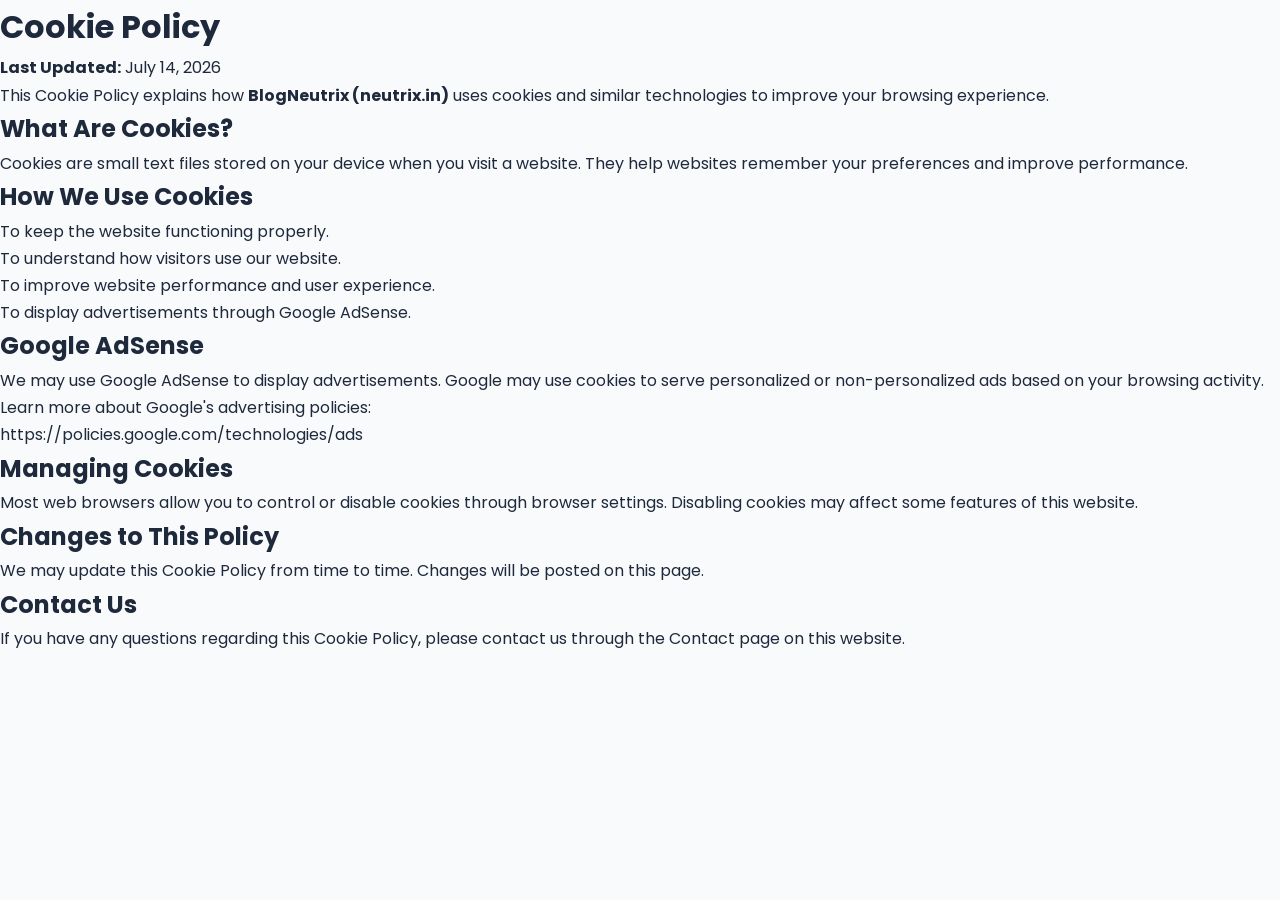
<file: cookie-policy.html>
<!DOCTYPE html>
<html lang="en">
    <script type="application/ld+json">
{
 "@context":"https://schema.org",
 "@type":"Organization",
 "name":"BlogNeutrix",
 "url":"https://neutrix.in",
 "logo":"https://neutrix.in/weblogo.png",
 "sameAs":[
   "https://www.instagram.com/neutrixorg/"
 ]
}
</script>
<head>
    <meta charset="UTF-8">
    <meta name="viewport" content="width=device-width, initial-scale=1.0">
    <title>Cookie Policy | BlogNeutrix</title>
    <link rel="icon" type="image/png" href="weblogo.png">
    <link rel="stylesheet" href="style.css">
    <script async src="https://pagead2.googlesyndication.com/pagead/js/adsbygoogle.js?client=ca-pub-9756615174430484"
     crossorigin="anonymous"></script>
</head>
<body>

<div class="container">
    <h1>Cookie Policy</h1>
    <p><strong>Last Updated:</strong> July 14, 2026</p>

    <p>
        This Cookie Policy explains how <strong>BlogNeutrix (neutrix.in)</strong> uses cookies and similar technologies to improve your browsing experience.
    </p>

    <h2>What Are Cookies?</h2>
    <p>
        Cookies are small text files stored on your device when you visit a website. They help websites remember your preferences and improve performance.
    </p>

    <h2>How We Use Cookies</h2>
    <ul>
        <li>To keep the website functioning properly.</li>
        <li>To understand how visitors use our website.</li>
        <li>To improve website performance and user experience.</li>
        <li>To display advertisements through Google AdSense.</li>
    </ul>

    <h2>Google AdSense</h2>
    <p>
        We may use Google AdSense to display advertisements. Google may use cookies to serve personalized or non-personalized ads based on your browsing activity.
    </p>

    <p>
        Learn more about Google's advertising policies:
    </p>

    <p>
        https://policies.google.com/technologies/ads
    </p>

    <h2>Managing Cookies</h2>
    <p>
        Most web browsers allow you to control or disable cookies through browser settings. Disabling cookies may affect some features of this website.
    </p>

    <h2>Changes to This Policy</h2>
    <p>
        We may update this Cookie Policy from time to time. Changes will be posted on this page.
    </p>

    <h2>Contact Us</h2>
    <p>
        If you have any questions regarding this Cookie Policy, please contact us through the Contact page on this website.
    </p>

</div>

</body>
</html>
</file>
<file: style.css>
/* ==========================
   GOOGLE FONT
========================== */

@import url('https://fonts.googleapis.com/css2?family=Poppins:wght@300;400;500;600;700;800&display=swap');

/* ==========================
   RESET
========================== */

*{
    margin:0;
    padding:0;
    box-sizing:border-box;
    font-family:'Poppins',sans-serif;
}

html{
    scroll-behavior:smooth;
}

body{
    background:#f8fafc;
    color:#1e293b;
    line-height:1.7;
}

/* ==========================
   LINKS
========================== */

a{
    text-decoration:none;
}

img{
    width:100%;
    display:block;
}

section{
    padding:80px 10%;
}

/* ==========================
   HEADER
========================== */

header{

    position:fixed;
    top:0;
    left:0;
    width:100%;
    height:80px;

    display:flex;
    justify-content:space-between;
    align-items:center;

    padding:0 8%;

    background:linear-gradient(90deg,#0f172a,#1d4ed8);

    box-shadow:0 5px 20px rgba(0,0,0,.15);

    z-index:999;

}

/* ==========================
   LOGO
========================== */

.logo{
    display:flex;
    align-items:center;
    gap:10px;
}

.logo i{
    font-size:28px;
    color:#38bdf8;
}

.logo h2{
    font-size:30px;
    font-weight:700;
}

/* Blog */
.logo .blog{
    color:#ffffff;
}

/* ify */
.logo .ify{
    color:#38bdf8;
}

/* ==========================
   NAVIGATION
========================== */

nav{

    display:flex;
    gap:35px;

}

nav a{

    color:white;
    font-size:16px;
    font-weight:500;

    position:relative;

    transition:.3s;

}

nav a:hover{

    color:#38bdf8;

}

nav a::after{

    content:"";

    position:absolute;

    left:0;
    bottom:-6px;

    width:0;
    height:2px;

    background:#38bdf8;

    transition:.3s;

}

nav a:hover::after{

    width:100%;

}

/* ==========================
   HEADER RIGHT
========================== */

.header-right{

    display:flex;
    align-items:center;
    gap:10px;

}

/* ==========================
   SEARCH BOX
========================== */

.search-box{

    position:relative;

}

.search-box input{

    width:210px;

    padding:10px 40px 10px 18px;

    border:none;
    outline:none;

    border-radius:25px;

}

.search-box i{

    position:absolute;

    right:15px;
    top:50%;

    transform:translateY(-50%);

    color:#555;

}

/* ==========================
   DARK MODE BUTTON
========================== */

#darkMode{

    width:45px;
    height:45px;

    border:none;

    border-radius:50%;

    cursor:pointer;

    font-size:16px;

    background:black;

    transition:.3s;

}

#darkMode:hover{

    background:#38bdf8;

    color:white;

    transform:rotate(180deg);

}

/* ==========================
   HERO SECTION
========================== */

.hero{

    height:100vh;

    display:flex;
    justify-content:center;
    align-items:center;

    text-align:center;

    background:

    linear-gradient(rgba(15,23,42,.75),rgba(15,23,42,.75)),

    url("https://images.unsplash.com/photo-1499750310107-5fef28a66643?w=1600");

    background-size:cover;
    background-position:center;

    color:white;

}

.hero-content{

    max-width:750px;

}

.hero h1{

    font-size:60px;

    line-height:1.2;

    margin-bottom:20px;

}

.hero p{

    font-size:19px;

    color:#e2e8f0;

    margin-bottom:35px;

}

/* ==========================
   BUTTON
========================== */

.btn{

    display:inline-block;

    background:#2563eb;

    color:white;

    padding:15px 35px;

    border-radius:50px;

    font-weight:600;

    transition:.3s;

}

.btn:hover{

    background:#1d4ed8;

    transform:translateY(-5px);

    box-shadow:0 10px 25px rgba(37,99,235,.35);

}

/* ==========================
   SECTION TITLE
========================== */

section h2{

    text-align:center;

    font-size:38px;

    margin-bottom:15px;

    color:#0f172a;

}

section>p{

    text-align:center;

    color:#64748b;

    margin-bottom:50px;

}

/* ==========================
   RESPONSIVE
========================== */

@media(max-width:992px){

header{

    flex-direction:column;

    height:auto;

    padding:20px;

}

nav{

    margin:20px 0;

    flex-wrap:wrap;

    justify-content:center;

}

.search-box input{

    width:180px;

}

.hero h1{

    font-size:42px;

}

.hero p{

    font-size:17px;

}

}

@media(max-width:600px){

.hero{

    padding:20px;

}

.hero h1{

    font-size:34px;

}

.hero p{

    font-size:16px;

}

.search-box{

    display:none;

}

}
/*==================================
        CATEGORIES
==================================*/

.categories{
    background:#f8fafc;
}

.cat-box{
    display:grid;
    grid-template-columns:repeat(auto-fit,minmax(180px,1fr));
    gap:25px;
    margin-top:40px;
}

.cat-box div{
    background:rgb(175, 165, 165);
    padding:35px 20px;
    text-align:center;
    border-radius:15px;
    box-shadow:0 10px 25px rgba(0,0,0,.08);
    transition:.4s;
    cursor:pointer;
}

.cat-box div:hover{
    background:#2563eb;
    transform:translateY(-10px);
    color:#fff;
}

.cat-box div i{
    font-size:45px;
    margin-bottom:20px;
    color:#2563eb;
    transition:.4s;
}

.cat-box div:hover i{
    color:#fff;
}

.cat-box div h3{
    font-size:20px;
    font-weight:600;
}

/*==================================
        FEATURED BLOG
==================================*/

.featured{
    background:#ffffff;
}

.featured-container{
    display:grid;
    grid-template-columns:1fr 1fr;
    gap:50px;
    align-items:center;
    margin-top:40px;
}

.featured-image img{
    border-radius:20px;
    box-shadow:0 20px 35px rgba(0,0,0,.15);
}

.featured-content .tag{
    display:inline-block;
    background:#2563eb;
    color:#fff;
    padding:8px 20px;
    border-radius:30px;
    margin-bottom:20px;
    font-size:14px;
}

.featured-content h2{
    text-align:left;
    font-size:38px;
    margin-bottom:20px;
    color:#0f172a;
}

.featured-content p{
    color:#555;
    margin-bottom:30px;
    font-size:17px;
    line-height:1.8;
}

/*==================================
        BLOG SECTION
==================================*/

.blogs{
    background:#f1f5f9;
}

.blog-container{
    display:grid;
    grid-template-columns:repeat(auto-fit,minmax(320px,1fr));
    gap:35px;
    margin-top:50px;
}

/*==================================
        BLOG CARD
==================================*/

.card{
    background:#fff;
    border-radius:20px;
    overflow:hidden;
    box-shadow:0 10px 30px rgba(0,0,0,.08);
    transition:.4s;
}

.card:hover{
    transform:translateY(-12px);
    box-shadow:0 20px 40px rgba(37,99,235,.2);
}

.card img{
    height:230px;
    object-fit:cover;
    transition:.5s;
}

.card:hover img{
    transform:scale(1.08);
}

.card .content{
    padding:25px;
}

/*==================================
        BLOG TAG
==================================*/

.card .tag{
    display:inline-block;
    background:#dbeafe;
    color:#2563eb;
    padding:6px 18px;
    border-radius:20px;
    font-size:13px;
    font-weight:600;
    margin-bottom:15px;
}

/*==================================
        BLOG TITLE
==================================*/

.card h3{
    font-size:24px;
    margin-bottom:15px;
    color:#0f172a;
    transition:.3s;
}

.card:hover h3{
    color:#2563eb;
}

/*==================================
        BLOG TEXT
==================================*/

.card p{
    color:#64748b;
    line-height:1.8;
    margin-bottom:20px;
}

/*==================================
        READ MORE BUTTON
==================================*/

.card a{
    display:inline-block;
    color:#2563eb;
    font-weight:600;
    transition:.3s;
}

.card a:hover{
    transform:translateX(8px);
}

/*==================================
        RESPONSIVE
==================================*/

@media(max-width:992px){

.featured-container{
    grid-template-columns:1fr;
}

.featured-content{
    text-align:center;
}

.featured-content h2{
    text-align:center;
}

}

@media(max-width:768px){

.blog-container{
    grid-template-columns:1fr;
}

.cat-box{
    grid-template-columns:repeat(2,1fr);
}

}

@media(max-width:500px){

.cat-box{
    grid-template-columns:1fr;
}

.featured-content h2{
    font-size:30px;
}

.card h3{
    font-size:22px;
}

}
/*==================================
        NEWSLETTER
==================================*/

.newsletter{
    background:linear-gradient(135deg,#2563eb,#1e40af);
    color:#fff;
    text-align:center;
}

.newsletter h2{
    color:#fff;
    font-size:38px;
    margin-bottom:15px;
}

.newsletter p{
    color:#e2e8f0;
    margin-bottom:35px;
}

.newsletter form{
    display:flex;
    justify-content:center;
    gap:15px;
    flex-wrap:wrap;
}

.newsletter input{
    width:350px;
    padding:15px 20px;
    border:none;
    outline:none;
    border-radius:50px;
    font-size:16px;
}

.newsletter button{
    padding:15px 35px;
    border:none;
    border-radius:50px;
    background:#0f172a;
    color:#fff;
    cursor:pointer;
    font-size:16px;
    font-weight:600;
    transition:.3s;
}

.newsletter button:hover{
    background:#fff;
    color:#2563eb;
}

/*==================================
        ABOUT
==================================*/

.about{
    background:#fff;
}

.about-text{
    max-width:850px;
    margin:auto;
    text-align:center;
}

.about-text h2{
    margin-bottom:25px;
}

.about-text p{
    color:#64748b;
    margin-bottom:20px;
    line-height:1.9;
    font-size:17px;
}

/*==================================
        CONTACT
==================================*/

.contact{
    background:#f8fafc;
}

.contact form{
    max-width:700px;
    margin:auto;
    display:flex;
    flex-direction:column;
    gap:20px;
}

.contact input,
.contact textarea{
    padding:16px;
    border:1px solid #d1d5db;
    border-radius:10px;
    outline:none;
    font-size:16px;
    transition:.3s;
}

.contact input:focus,
.contact textarea:focus{
    border-color:#2563eb;
    box-shadow:0 0 10px rgba(37,99,235,.2);
}

.contact button{
    padding:16px;
    border:none;
    border-radius:10px;
    background:#2563eb;
    color:#fff;
    font-size:17px;
    cursor:pointer;
    transition:.3s;
}

.contact button:hover{
    background:#1d4ed8;
}

/*==================================
        FOOTER
==================================*/

footer{
    background:#0f172a;
    color:#fff;
    padding:60px 10% 25px;
}

.footer-container{
    display:grid;
    grid-template-columns:repeat(auto-fit,minmax(250px,1fr));
    gap:40px;
}

.footer-logo h2{
    margin-bottom:15px;
}

.footer-logo p{
    color:#cbd5e1;
}

.footer-links h3,
.footer-social h3{
    margin-bottom:20px;
}

.footer-links a{
    display:block;
    color:#cbd5e1;
    margin-bottom:10px;
    transition:.3s;
}

.footer-links a:hover{
    color:#38bdf8;
    padding-left:8px;
}

.footer-social a{
    display:inline-flex;
    justify-content:center;
    align-items:center;
    width:45px;
    height:45px;
    margin-right:10px;
    border-radius:50%;
    background:#1e293b;
    color:#fff;
    font-size:18px;
    transition:.3s;
}

.footer-social a:hover{
    background:#2563eb;
    transform:translateY(-5px);
}

footer hr{
    border:none;
    border-top:1px solid #334155;
    margin:40px 0 20px;
}

footer .copyright{
    text-align:center;
    color:#94a3b8;
}

/*==================================
      SCROLL TO TOP
==================================*/

#topBtn{
    position:fixed;
    right:25px;
    bottom:25px;
    width:50px;
    height:50px;
    border:none;
    border-radius:50%;
    background:#2563eb;
    color:#fff;
    font-size:20px;
    cursor:pointer;
    display:none;
    transition:.3s;
    z-index:999;
}

#topBtn:hover{
    background:#1d4ed8;
    transform:translateY(-5px);
}

/*==================================
        DARK MODE
==================================*/

body.dark{
    background:#0f172a;
    color:#f8fafc;
}

body.dark header{
    background:#020617;
}

body.dark .categories,
body.dark .blogs,
body.dark .contact{
    background:#111827;
}

body.dark .featured,
body.dark .about{
    background:#1e293b;
}

body.dark section h2,
body.dark h3{
    color:#fff;
}

body.dark p{
    color:#cbd5e1;
}

body.dark .card{
    background:#1f2937;
}

body.dark .cat-box div{
    background:#1f2937;
    color:#fff;
}

body.dark .cat-box div i{
    color:#38bdf8;
}

body.dark .cat-box div:hover{
    background:#2563eb;
}

body.dark .search-box input,
body.dark .contact input,
body.dark .contact textarea,
body.dark .newsletter input{
    background:#374151;
    color:#fff;
    border:1px solid #475569;
}

body.dark footer{
    background:#020617;
}

/*==================================
        RESPONSIVE
==================================*/

@media(max-width:768px){

.newsletter input{
    width:100%;
}

.newsletter button{
    width:100%;
}

.footer-container{
    text-align:center;
}

.footer-social{
    margin-top:20px;
}

.footer-social a{
    margin:5px;
}

}

@media(max-width:480px){

section{
    padding:60px 20px;
}

.newsletter h2{
    font-size:30px;
}

.about-text p{
    font-size:16px;
}

.contact input,
.contact textarea,
.contact button{
    font-size:15px;
}

}
/*==========================
      PREPARED BY
==========================*/

.developer{

    background:#f8fafc;

    padding:70px 10%;

}

.developer-card{

    max-width:500px;

    margin:auto;

    background:#fff;

    text-align:center;

    padding:40px;

    border-radius:20px;

    box-shadow:0 15px 35px rgba(0,0,0,.1);

    transition:.4s;

}

.developer-card:hover{

    transform:translateY(-10px);

}

.developer-card img{

    width:150px;

    height:150px;

    border-radius:50%;

    object-fit:cover;

    border:5px solid #2563eb;

    margin:auto;

    margin-bottom:20px;

}

.developer-card h2{

    color:#0f172a;

    margin-bottom:10px;

}

.developer-card h4{

    color:#2563eb;

    margin-bottom:20px;

}

.developer-card p{

    color:#64748b;

    line-height:1.8;

}

.developer-social{

    margin-top:25px;

}

.developer-social a{

    display:inline-flex;

    justify-content:center;

    align-items:center;

    width:45px;

    height:45px;

    background:#2563eb;

    color:#fff;

    border-radius:50%;

    margin:8px;

    font-size:18px;

    transition:.3s;

}

.developer-social a:hover{

    background:#0f172a;

    transform:translateY(-5px);

}

/* Dark Mode */

body.dark .developer{

    background:#111827;

}

body.dark .developer-card{

    background:#1f2937;

}

body.dark .developer-card h3{

    color:#fff;

}

body.dark .developer-card p{

    color:#cbd5e1;

}

.login-btn{
    padding:10px 20px;
    background:rgb(105, 176, 227);
    color:#2563eb;
    border-radius:25px;
    font-weight:bold;
    text-decoration:none;
    transition:.3s;
}

.login-btn:hover{
    background:#38bdf8;
    color:#fff;
}
.logout-btn{
    padding:10px 20px;
    background:#ef4444;
    color:#fff;
    border-radius:25px;
    font-weight:bold;
    text-decoration:none;
    transition:.3s;
    margin-left:10px;
    display:none; /* hidden until login */
}

.logout-btn:hover{
    background:#b91c1c;
}
.user-name{
    color:#fff;
    margin-left:10px;
    font-weight:bold;
}
.user-info{
    display:flex;
    align-items:center;
    gap:15px;
}

#welcomeUser{
    color:#fff;
    font-size:16px;
    font-weight:600;
}

.logout-btn{
    background:#ef4444;
    color:white;
    padding:10px 18px;
    border-radius:20px;
    text-decoration:none;
}

.logout-btn:hover{
    background:#dc2626;
}
body.dark{
    background:#121212;
    color:#fff;
}

body.dark header{
    background:#1b1b1b;
}

body.dark .card{
    background:#222;
    color:#fff;
}

body.dark footer{
    background:#111;
}

body.dark nav a{
    color:white;
}
.readMoreBtn{
    display:inline-block;
    margin-top:15px;
    color:#2563eb;
    text-decoration:none;
    font-weight:600;
    transition:.3s;
}

.readMoreBtn:hover{
    color:#0f172a;
    transform:translateX(8px);
}
.blog-container{
    display:grid;
    grid-template-columns:repeat(auto-fit,minmax(320px,1fr));
    gap:30px;
}

.card{
    background:#fff;
    border-radius:15px;
    overflow:hidden;
    box-shadow:0 10px 25px rgba(0,0,0,.12);
    transition:.35s;
}

.card:hover{
    transform:translateY(-10px);
    box-shadow:0 20px 40px rgba(0,0,0,.18);
}

.card img{
    width:100%;
    height:220px;
    object-fit:cover;
    transition:.5s;
}

.card:hover img{
    transform:scale(1.08);
}
.category-slider{
    display:flex;
    align-items:center;
    gap:15px;
    margin-top:40px;
}

.cat-box{
    display:flex;
    gap:20px;
    overflow-x:auto;
    scroll-behavior:smooth;
    flex:1;
    scrollbar-width:none;
}

.cat-box::-webkit-scrollbar{
    display:none;
}

.category-card{

    min-width:180px;
    height:180px;

    background:#1f2937;

    border-radius:18px;

    display:flex;

    flex-direction:column;

    justify-content:center;

    align-items:center;

    cursor:pointer;

    transition:.35s;
}

.category-card:hover{

    background:#2563eb;

    transform:translateY(-8px);
}

.category-card i{

    font-size:45px;

    color:#38bdf8;

    margin-bottom:15px;
}

.category-card h3{

    color:#fff;

    font-size:24px;

    text-align:center;
}

.slider-btn{

    width:55px;

    height:55px;

    border:none;

    border-radius:50%;

    background:#2563eb;

    color:#fff;

    cursor:pointer;

    font-size:22px;

    transition:.3s;
}

.slider-btn:hover{

    background:#1d4ed8;

    transform:scale(1.1);
}
/* =========================
   PAGINATION
========================= */
.pagination {
    display: flex;
    justify-content: center;
    align-items: center;
    gap: 12px;
    margin: 50px 0;
    flex-wrap: wrap;
}

/* Next and Previous Buttons (Always black text) */
.pagination button {
    padding: 10px 18px;
    border: 1px solid #ccc;
    border-radius: 8px;
    background:rgb(193, 188, 188);
    color: #000000; /* Black text */
    cursor: pointer;
    font-size: 15px;
    transition: .3s;
}

.pagination button:hover:not(:disabled) {
    background: #2563eb;
}

.pagination button:disabled {
    background: #f3f4f6;
    color: #9ca3af; /* Gray out text when disabled */
    cursor: not-allowed;
    border-color: #e5e7eb;
}

#pageNumbers {
    display: flex;
    gap: 10px;
}

/* Inactive Page Numbers (Black text, light gray background) */
.page-btn {
    width: 42px;
    height: 42px;
    border: none;
    border-radius: 8px;
    background:gray;
    color: #000000; /* Black text */
    font-weight: bold;
    cursor: pointer;
    transition: .3s;
}

.page-btn:hover {
    background: #e5e7eb;
}

/* Active Page Number Only (Colored background, white text) */
.page-btn.active {
    background: #2563eb; /* Your theme color */
    color: #ffffff;      /* White text for contrast */
    transform: scale(1.08);
}
</file>
